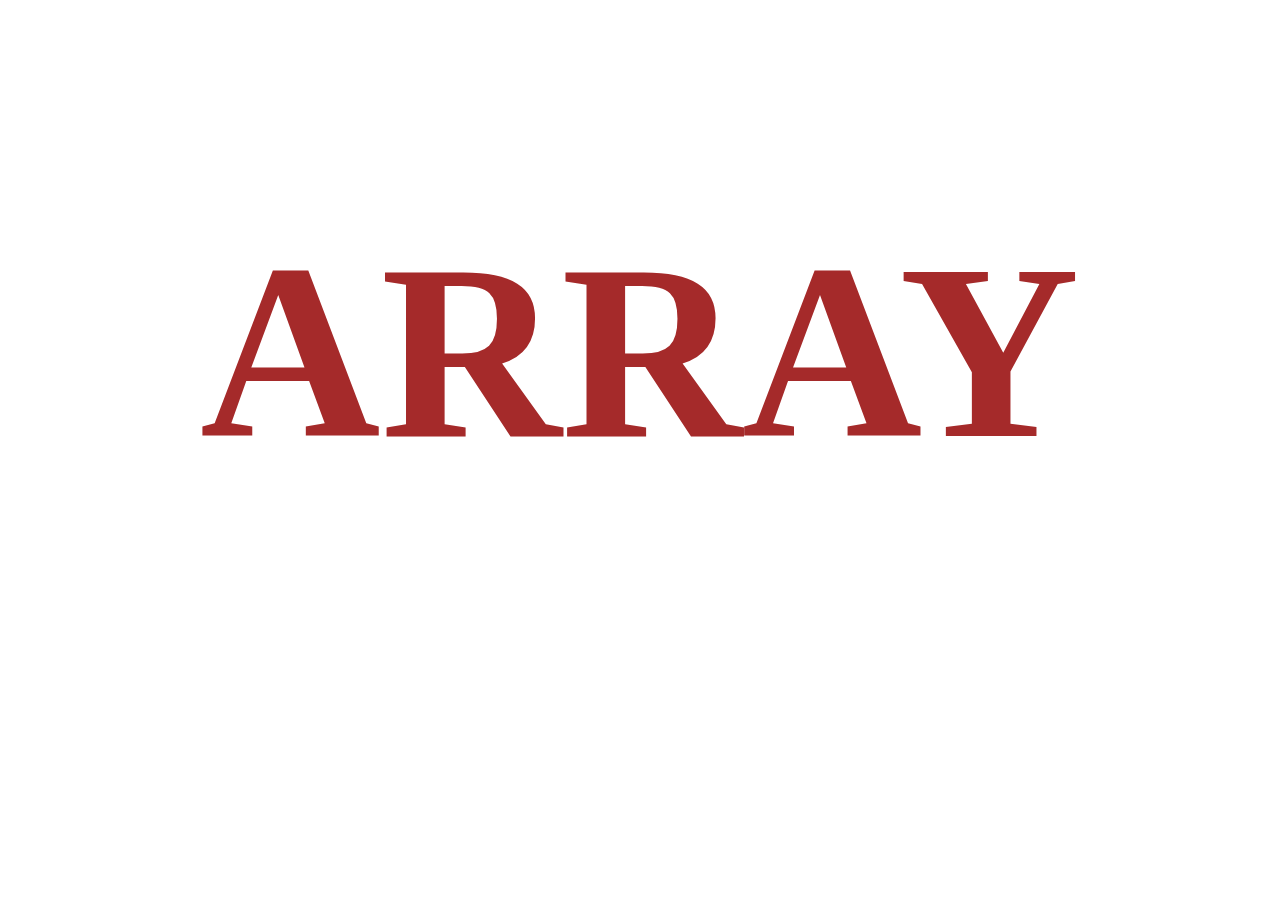
<file: array in details/index.html>
<!DOCTYPE html>
<html lang="en">
<head>
    <meta charset="UTF-8">
    <meta name="viewport" content="width=device-width, initial-scale=1.0">
    <title>Document</title>
</head>
<body>
    <h2 style="color: brown; text-align: center; font-size: 250px;">ARRAY</h2>
    <script src="script.js"></script>
</body>
</html>
</file>
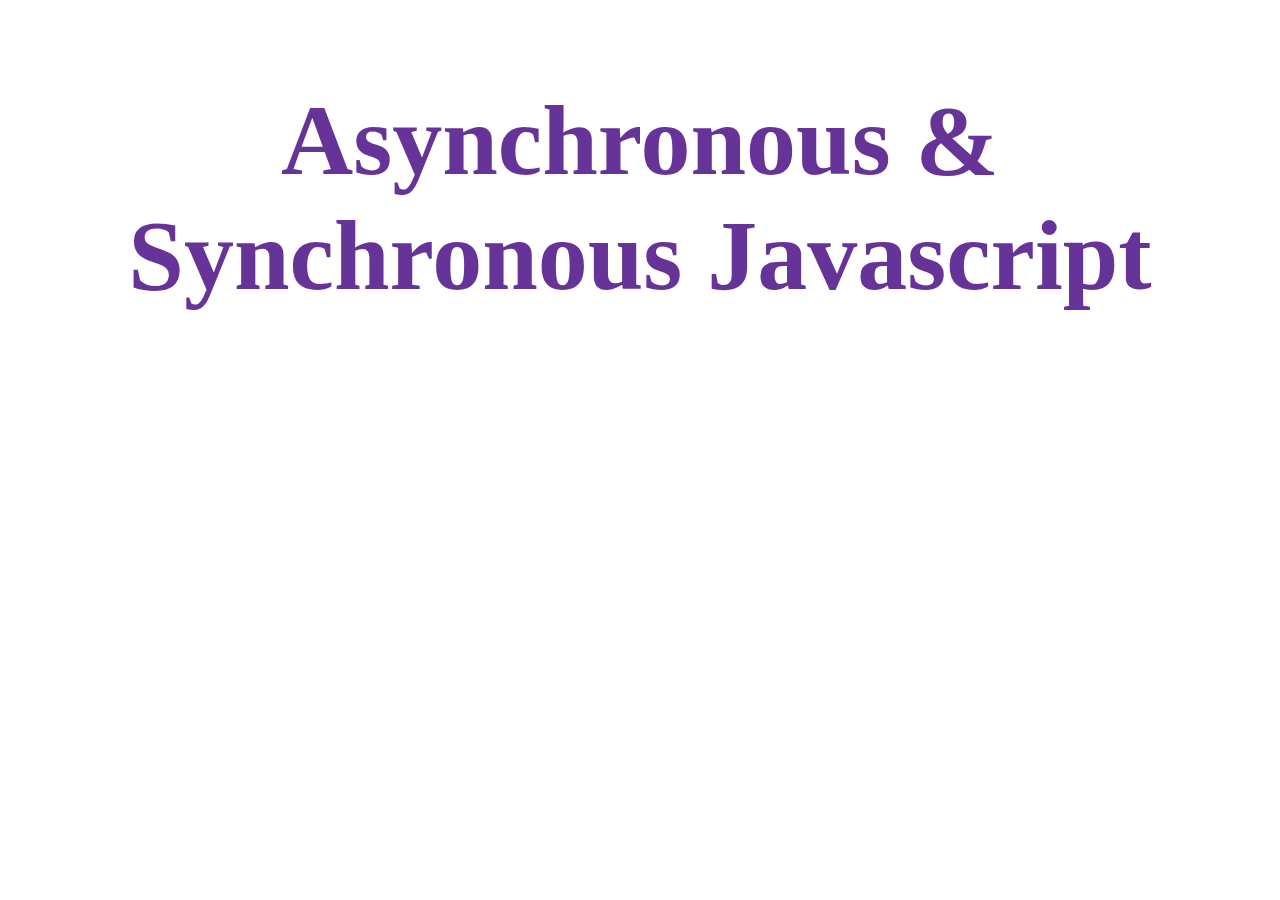
<file: asynchronous-javascript/index.html>
<!DOCTYPE html>
<html lang="en">
<head>
    <meta charset="UTF-8">
    <meta name="viewport" content="width=device-width, initial-scale=1.0">
    <title>Document</title>
</head>
<body>
    <h2 style="font-size: 100px; text-align: center;color: rebeccapurple;">Asynchronous & Synchronous Javascript</h2>

    <script src="script.js"></script>
</body>
</html>
</file>
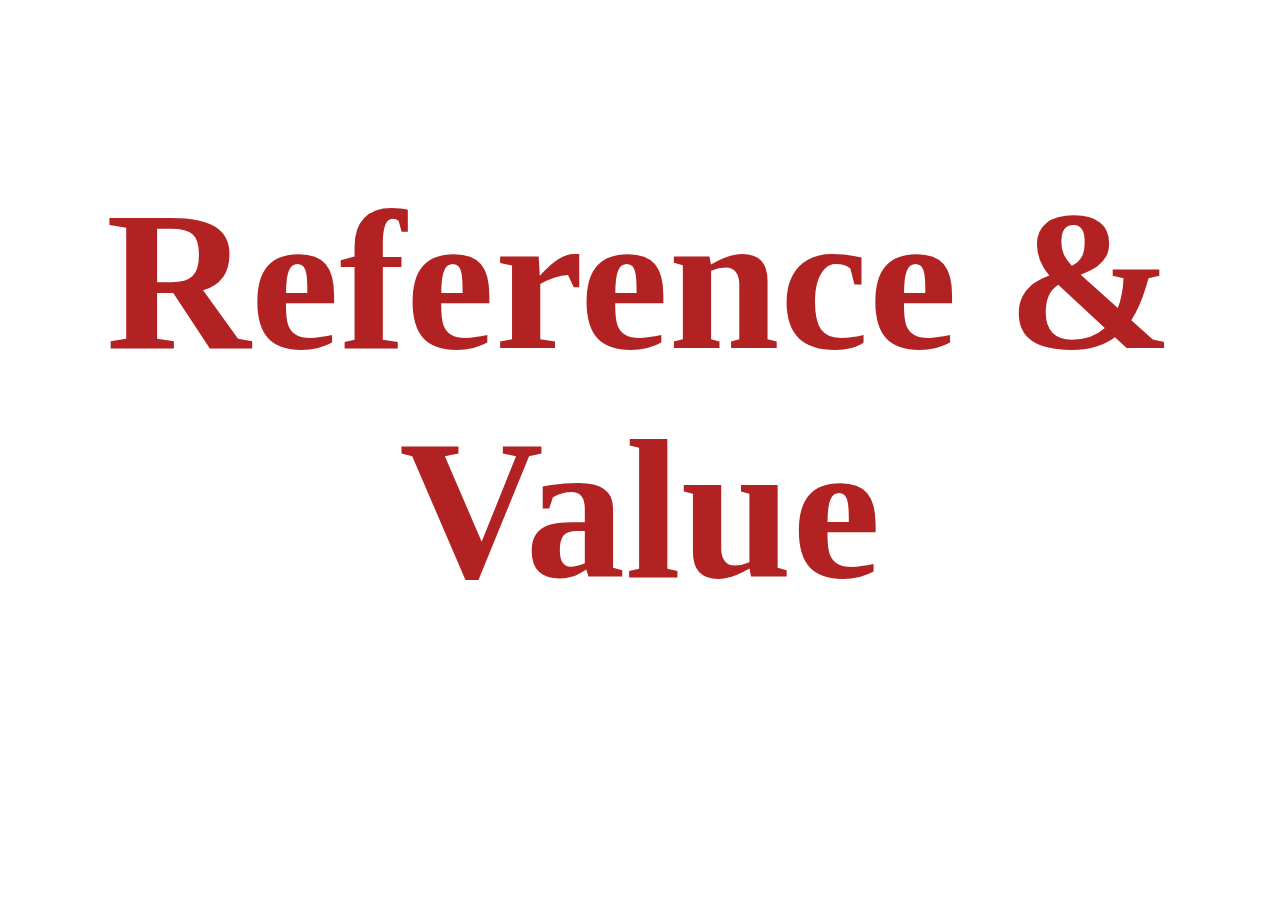
<file: cloning/index.html>
<!DOCTYPE html>
<html lang="en">
<head>
    <meta charset="UTF-8">
    <meta name="viewport" content="width=device-width, initial-scale=1.0">
    <title>Document</title>
</head>
<body>
    <h2 style="text-align: center; font-size: 200px; color: firebrick;">Reference & Value</h2>

    
    <script src="script.js"></script>
</body>
</html>
</file>
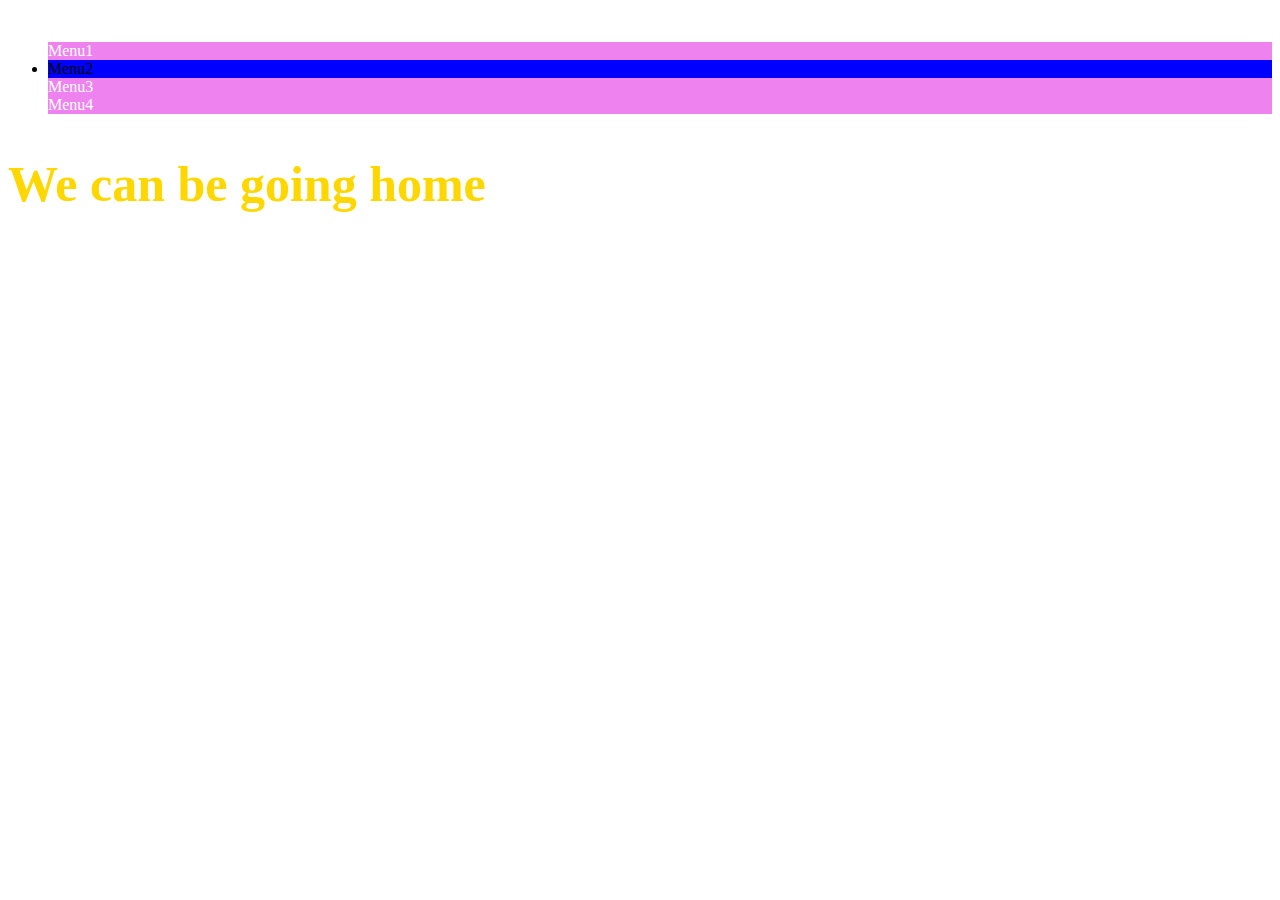
<file: dom-example/index.html>
<!DOCTYPE html>
<html lang="en">
<head>
    <meta charset="UTF-8">
    <meta name="viewport" content="width=device-width, initial-scale=1.0">
    <title>Document</title>
    <style>
        .menuItem {
            background-color: violet;
            color: #fff;
        }

       .menuItem.active {
            background-color: blue;
            color: black;
        }

        h2 {
            font-size: 50px;
            color: gold;
        }
    </style>
</head>
<body>

    <h2></h2>
    <ul>
        <li onclick="menuClicked(this)" class="menuItem">Menu1</li>
        <li onclick="menuClicked(this)" class="menuItem active">Menu2</li>
        <li onclick="menuClicked(this)" class="menuItem">Menu3</li>
        <li onclick="menuClicked(this)" class="menuItem">Menu4</li>
    </ul>
    <script src="script.js"></script>
</body>
</html>
</file>
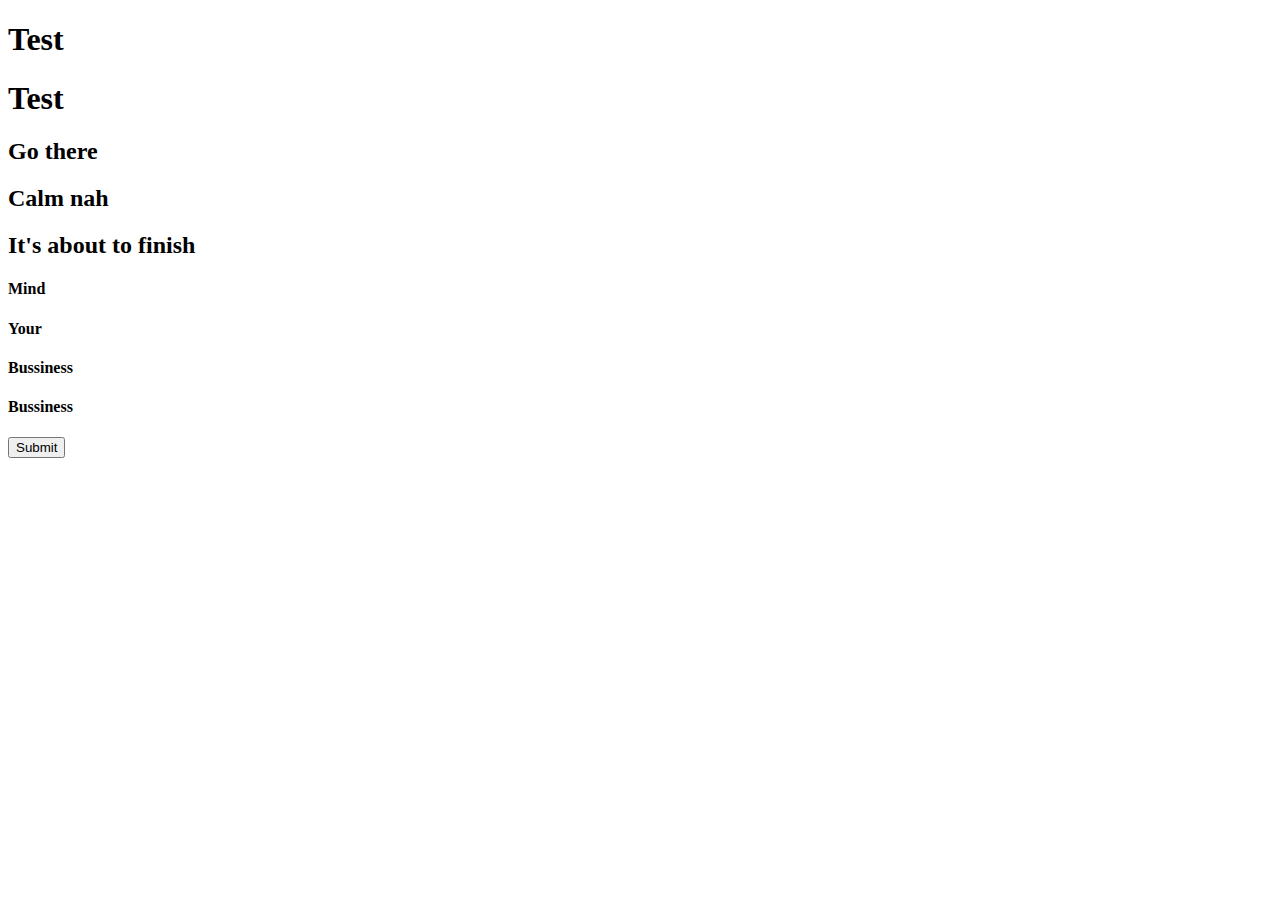
<file: DOM/index.html>
<!DOCTYPE html>
<html lang="en">
<head>
    <meta charset="UTF-8">
    <meta name="viewport" content="width=device-width, initial-scale=1.0">
    <title>DOM Element</title>
</head>
<body>

    <!-- Tag -->
    <h1>Test</h1>
    <h1>Test</h1>

    <!-- class -->
    <h2 class="testing">Go there</h2>
     <h2 class="testing" id="boxText">Calm nah</h2>   <!--id-->
    <h2 class="testing">It's about to finish</h2>

    <h4 class="selectAll"  id="peleZainabu">Mind</h4>
    <h4 class="selectAll">Your</h4>
    <h4 class="selectAll">Bussiness</h4>
    <h4 class="selectElOne">Bussiness</h4>

    <button>Submit</button>
    <script src="script.js"></script>
</body>
</html>
</file>
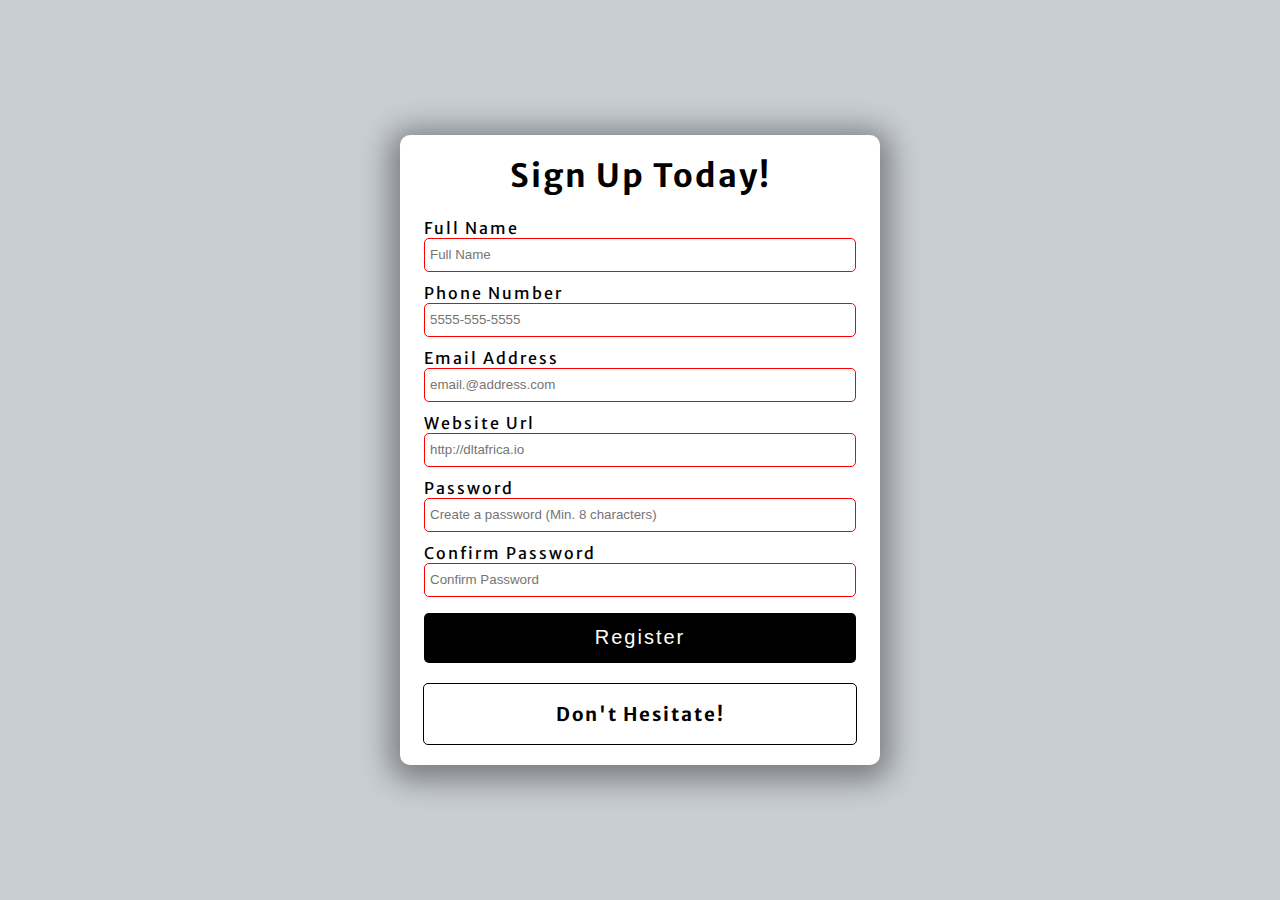
<file: form-validation/index.html>
<!DOCTYPE html>
<html lang="en">
  <head>
    <meta charset="UTF-8" />
    <meta http-equiv="X-UA-Compatible" content="IE=edge" />
    <meta name="viewport" content="width=device-width, initial-scale=1.0" />
    <title>Form-Validation</title>
    <link rel="stylesheet" href="style.css" />
  </head>
  <body>
    <div class="container">
      <h1>Sign Up Today!</h1>

      <!-- FORM -->

      <form id="form">
        <!-- FULL NAME -->
        <div class="form-group">
          <label for="name"> Full Name </label>
          <input
            type="text"
            id="name"
            placeholder="Full Name"
            name="name"
            required
            minlength="3"
            maxlength="100"
          />
        </div>

        <!-- PHONE NUMBER -->
        <div class="form-group">
          <label for="phone"> Phone Number </label>
          <input
            type="tel"
            id="phone"
            placeholder="5555-555-5555"
            name="phone"
            required
            pattern="[0-9]{4}-[0-9]{3}-[0-9]{4}"
          />
        </div>

        <!-- EMAIL -->
        <div class="form-group">
          <label for="email"> Email Address </label>
          <input
            type="email"
            id="email"
            placeholder="email.@address.com"
            name="email"
            required
          />
        </div>

        <!-- WEBSITE URL -->
        <div class="form-group">
          <label for="url"> Website Url </label>
          <input
            type="url"
            id="website"
            placeholder="http://dltafrica.io"
            name="website"
            required
          />
        </div>

        <!-- PASSWORD -->
        <div class="form-group">
          <label for="password1"> Password </label>
          <input
            type="password"
            id="password1"
            placeholder="Create a password (Min. 8 characters)"
           
            required
            pattern="^(?=.*\d)(?=.*[a-z])(?=.*[A-Z])(?=.*[a-zA-Z]).{8,}$"
            title="Please include at least one Uppercase character character, one lowercase character, and one number."
          />
        </div>

        <!-- CONFIRM PASSWORD -->
        <div class="form-group">
          <label for="password2"> Confirm Password </label>
          <input
            type="password"
            id="password2"
            placeholder="Confirm Password"
            name="password"
            required
            pattern="^(?=.*\d)(?=.*[a-z])(?=.*[A-Z])(?=.*[a-zA-Z]).{8,}$"
          />

         
        </div>
        <button type="submit">Register</button>

      </form>
      <div class="message-container">
          <h3 id="message">Don't Hesitate!</h3>
      </div>
    </div>
    <script src="app.js"></script>
  </body>
</html>
</file>
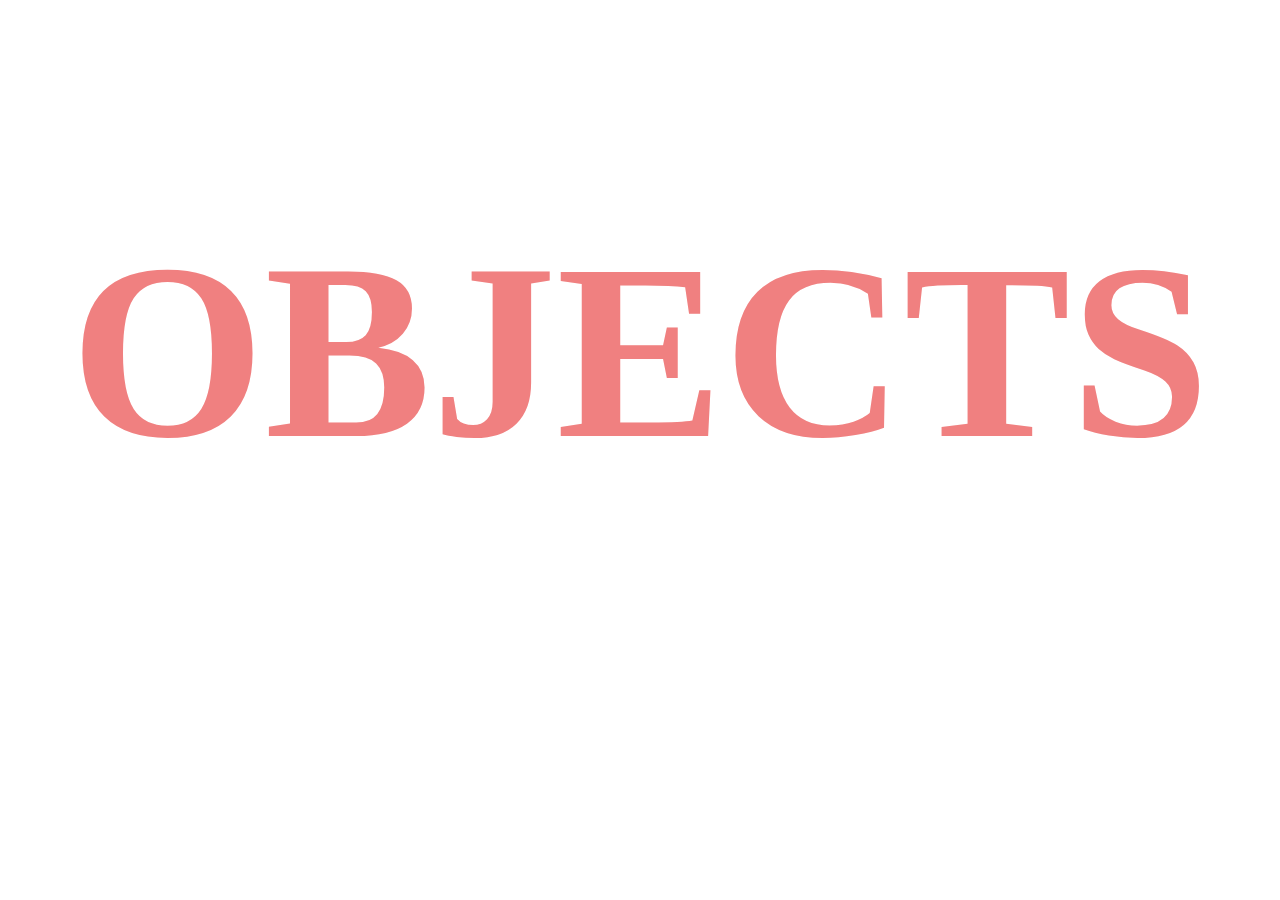
<file: objects/index.html>
<!DOCTYPE html>
<html lang="en">
<head>
    <meta charset="UTF-8">
    <meta name="viewport" content="width=device-width, initial-scale=1.0">
    <title>Document</title>
</head>
<body>
    <script src="script.js"></script>
    <h2 style="color:lightcoral; text-align: center; font-size: 250px;">OBJECTS</h2>
   
</body>
</html>
</file>
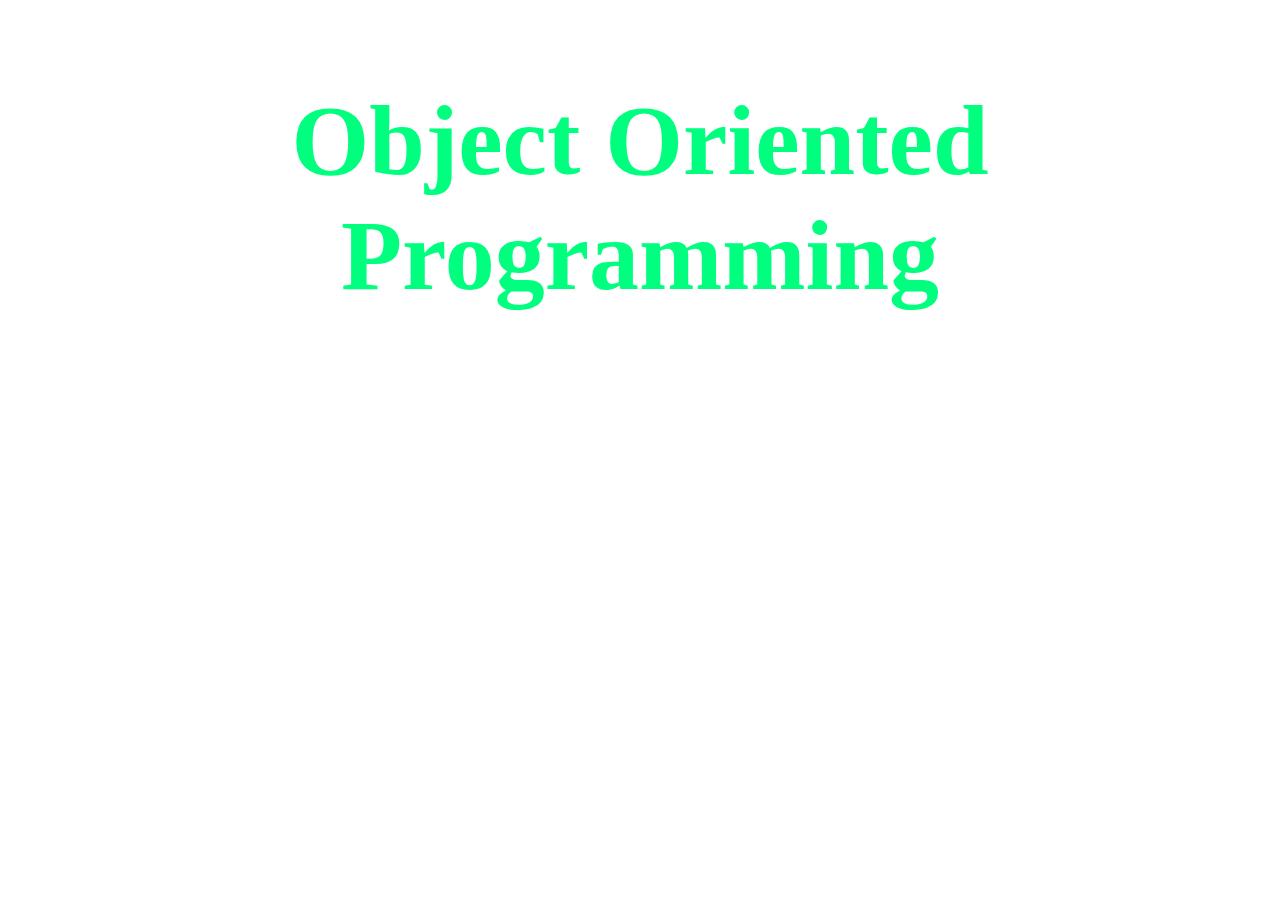
<file: oop/index.html>
<!DOCTYPE html>
<html lang="en">
<head>
    <meta charset="UTF-8">
    <meta name="viewport" content="width=device-width, initial-scale=1.0">
    <title>Document</title>
</head>
<body>
    <h2 style="font-size: 100px;color: springgreen; text-align: center;">Object Oriented Programming</h2>

    <script src="script.js"></script>
</body>
</html>
</file>
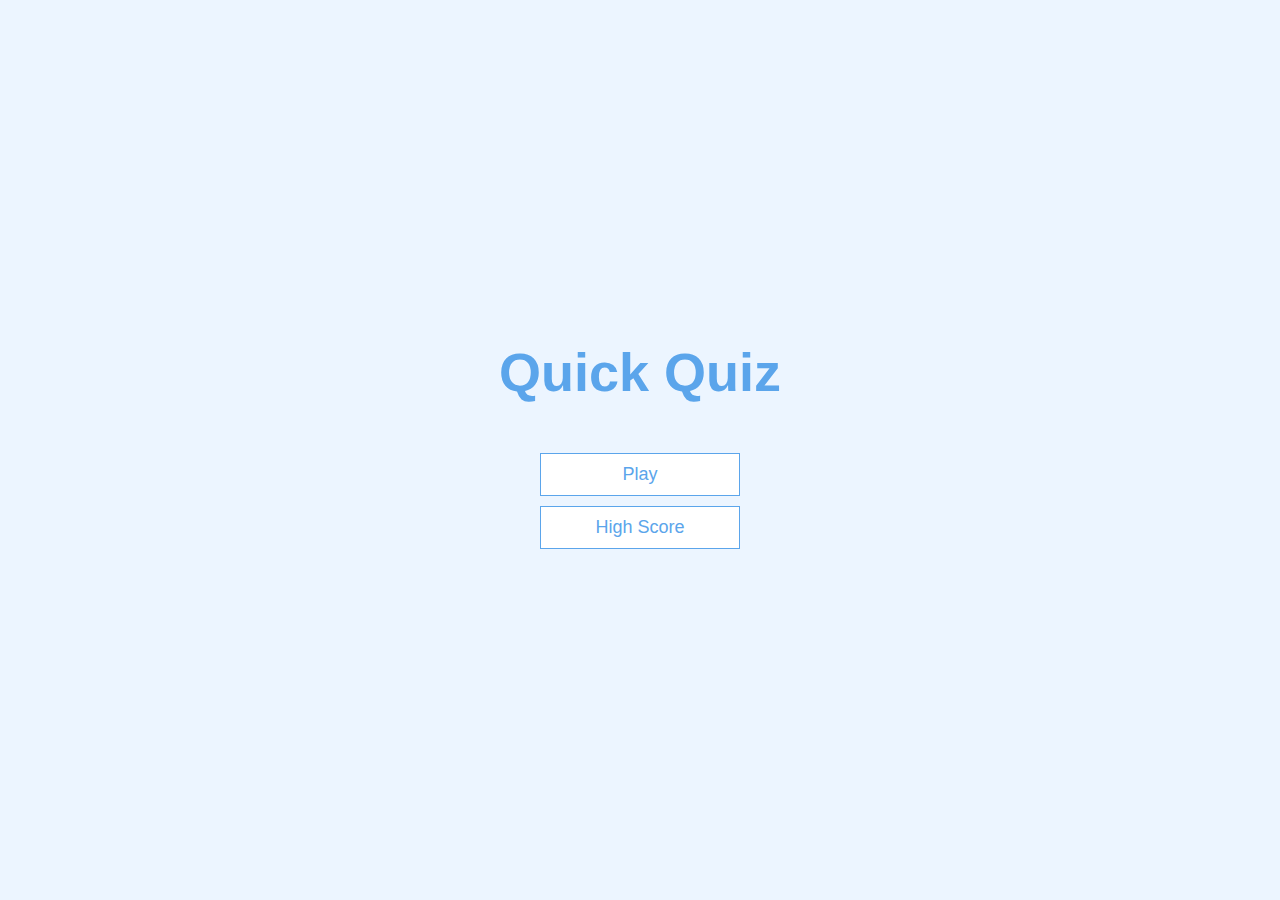
<file: quick-quiz-app/index.html>
<!DOCTYPE html>
<html lang="en">
<head>
    <meta charset="UTF-8">
    <meta http-equiv="X-UA-Compatible" content="IE=edge">
    <meta name="viewport" content="width=device-width, initial-scale=1.0">
    <title>Quick-Quiz-App</title>
    <link rel="stylesheet" href="app.css">
</head>
<body>
    <div class="container">
        <div id="home" class="flex-center flex-column">
            <h1>Quick Quiz</h1>

            <a href="./game.html" class="btn">Play</a>
            <a href="./highscore.html" class="btn">High Score</a>
        </div>
    </div>
</body>
</html>
</file>
<file: form-validation/style.css>
@import url('https://fonts.googleapis.com/css2?family=Merriweather+Sans:ital,wght@0,300..800;1,300..800&family=Vollkorn:ital,wght@0,400..900;1,400..900&display=swap');

html {
    box-sizing: border-box;
}

body{
    margin: 0;
    min-height: 100vh;
    font-family: "Merriweather Sans", sans-serif;
    letter-spacing: 2px;
    display: flex;
    align-items: center;
    justify-content: center;
    background-color:  #c9ced3;
}

.container {
    width: 480px;
    height: 630px;
    background: white;
    display: flex;
    flex-direction: column;
    align-items: center;
    border-radius: 10px;
    box-shadow: 0 5px 30px 10px rgba(0, 0, 0, 0.4);
}

/* Form */

form {
    width: 90%;
}

.form-group {
    height: 65px;
}

label {
    /* position: relative; */
    bottom: 3px;
}

input {
    width: 100%;
    height: 34px;
    padding: 5px;
    border: 1px solid black;
    border-radius: 5px;
    outline: none;
    box-sizing: border-box;
}

input:valid {
    border: 1px solid green;
}

input:invalid {
    border: 1px solid red;
}

button {
    cursor: pointer;
    background-color: black;
    color: white;
    border: none;
    border-radius: 5px;
    height: 50px;
    width: 100%;
    font-size: 20px;
    letter-spacing: 2px;
    margin-top: 5px;
}

button:hover {
    filter: brightness(200%);
    background-color: rgb(22, 22, 22);
}

button:focus {
    outline: none;
}

.message-container {
    border: 1px solid black;
    border-radius: 5px;
    width: 90%;
    margin-top: 20px;
    display: flex;
    justify-content: center;
    color: black;
}
</file>
<file: quick-quiz-app/app.css>
:root{
    background-color: #ecf5ff;
    font-size: 62.5%;
}

* {
    box-sizing: border-box;
    margin: 0;
    padding: 0;
    border: none;
    outline: none;
    color: #333;
    font-family: Arial, Helvetica, sans-serif;
}

:is(h1, h2, h3, h4) {
    margin-bottom: 1rem;
}

h1 {
    font-size: 5.4rem;
    color: #5ba5eb;
    margin-bottom: 5rem;
}

h1 > span {
    font-size: 2.4rem;
    font-weight: 500;
}

h2 {
    font-size: 4.2rem;
    margin-bottom: 4rem;
    font-weight: 700;
}

h3 {
    font-size: 2.8rem;
    font-weight: 500;
}

/* UTILILITIES */
.container {
    width: 100vw;
    height: 100vh;
    display: flex;
    justify-content: center;
    align-items: center;
    max-width: 80rem;
    margin: 0 auto;
    padding: 2rem;
}

.container > * {
    width: 100%;
}

.flex-column {
    display: flex;
    flex-direction: column;
}

.flex-center {
    align-items: center;
    justify-content: center;
}

.text-center {
    text-align: center;
}

.hidden {
    display: none;
}

.btn {
    font-size: 1.8rem;
    padding: 1rem 0;
    width: 20rem;
    text-align: center;
    border:0.1rem solid #5ba5eb;
    margin-bottom: 1rem;
    color: #5ba5eb;
    background-color: #fff;
    text-decoration: none;
}

.btn:hover {
    cursor: pointer;
    box-shadow: 0 0.4rem 1.4rem 0 rgba(86, 185, 235, 0.5);
    transition: transform 150ms;
    transform: translateY(-0.1rem);

}

.btn[disabled]:hover {
    cursor: not-allowed;
    box-shadow: none;
    transform: none;
}

/* FORM */
form {
    width: 100%;
    display: flex;
    flex-direction: column;
    align-items: center;
}

input {
    margin-bottom: 1rem;
    width: 20rem;
    padding: 1.5rem;
    font-size: 1.8rem;
    box-shadow: 0 0.4rem 1.4rem 0 rgba(86, 185, 235, 0.5);
}

input::placeholder {
    color: #aaa;
}
</file>
